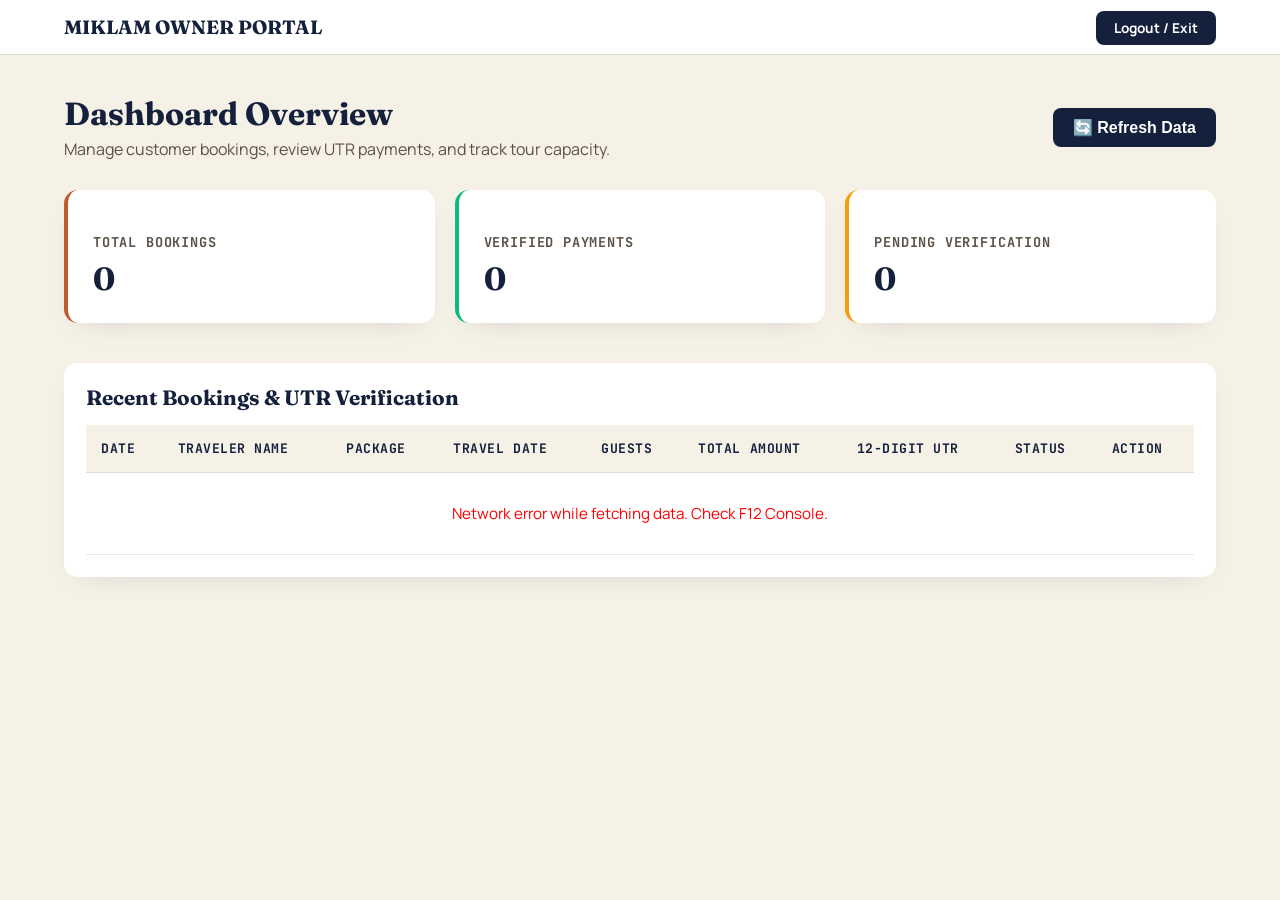
<file: owner.html>
<!DOCTYPE html>
<html lang="en">
<head>
    <meta charset="UTF-8">
    <meta name="viewport" content="width=device-width, initial-scale=1.0">
    <title>Owner Dashboard - MIKLAM Tours</title>
    <style>
        @import url('https://fonts.googleapis.com/css2?family=Fraunces:opsz,wght@9..144,600;9..144,700&family=Manrope:wght@400;500;600;700;800&family=JetBrains+Mono:wght@400;500;600&display=swap');

        :root {
            --primary-blue: #14203C;
            --accent-orange: #C1592E;
            --navy-deep: #0C1526;
            --gold: #D9A441;
            --bg-light: #F6F1E6;
            --ink-soft: #5B5148;
            --line: rgba(20, 32, 60, 0.1);
            --font-display: 'Fraunces', Georgia, serif;
            --font-body: 'Manrope', system-ui, sans-serif;
            --font-mono: 'JetBrains Mono', 'Courier New', monospace;
        }

        .dashboard-container { max-width: 1200px; margin: 40px auto; padding: 0 5%; }
        .dashboard-header { display: flex; justify-content: space-between; align-items: center; margin-bottom: 30px; flex-wrap: wrap; gap: 15px; }
        .dashboard-header h1 { font-family: var(--font-display); }
        .stats-grid { display: grid; grid-template-columns: repeat(auto-fit, minmax(220px, 1fr)); gap: 20px; margin-bottom: 40px; }
        .stat-card { background: #ffffff; padding: 25px; border-radius: 14px; box-shadow: 0 10px 26px -18px rgba(20,32,60,0.25); border-left: 4px solid var(--accent-orange); }
        .stat-card h4 { color: var(--ink-soft); font-size: 0.85rem; margin-bottom: 8px; font-family: var(--font-mono); text-transform: uppercase; letter-spacing: 0.06em; }
        .stat-card h2 { color: var(--primary-blue); font-size: 2rem; margin: 0; font-family: var(--font-display); }
        .table-wrapper { background: #ffffff; border-radius: 14px; box-shadow: 0 10px 30px -18px rgba(20,32,60,0.2); overflow-x: auto; padding: 22px; }
        table { width: 100%; border-collapse: collapse; text-align: left; font-size: 0.95rem; }
        th, td { padding: 15px; border-bottom: 1px solid var(--line); }
        th { background-color: var(--bg-light); color: var(--primary-blue); font-weight: 700; font-size: 0.82rem; text-transform: uppercase; letter-spacing: 0.04em; font-family: var(--font-mono); }
        td code { font-family: var(--font-mono); }
        .badge-pending { background: rgba(217,164,65,0.18); color: #A5741F; padding: 5px 12px; border-radius: 20px; font-size: 0.8rem; font-weight: 700; }
        .badge-verified { background: rgba(14,138,95,0.1); color: #0E8A5F; padding: 5px 12px; border-radius: 20px; font-size: 0.8rem; font-weight: 700; }
        .action-btn { background: var(--primary-blue); color: white; border: none; padding: 7px 14px; border-radius: 8px; cursor: pointer; font-size: 0.85rem; font-weight: 700; transition: background 0.2s ease; }
        .action-btn:hover { background: var(--accent-orange); }
        .action-btn:disabled { opacity: 0.6; cursor: not-allowed; }

        @media (max-width: 768px) {
            .dashboard-container { padding: 0 5%; margin: 24px auto; }
            .dashboard-header h1 { font-size: 1.5rem; }
            .dashboard-header p { font-size: 0.9rem; }
            .stats-grid { gap: 14px; margin-bottom: 28px; }
            .stat-card { padding: 18px; }
            .stat-card h2 { font-size: 1.5rem; }
            .table-wrapper { padding: 14px; -webkit-overflow-scrolling: touch; }
            table { font-size: 0.82rem; }
            th, td { padding: 10px; }
        }

        /* Toast notifications */
        #toastContainer {
            position: fixed; top: 20px; right: 20px; z-index: 9999;
            display: flex; flex-direction: column; gap: 10px; max-width: 340px;
        }
        .toast {
            background: #ffffff; border-left: 5px solid var(--primary-blue); border-radius: 10px;
            padding: 14px 18px; box-shadow: 0 16px 34px -10px rgba(12,21,38,0.3);
            font-size: 0.92rem; color: var(--primary-blue); animation: toastIn 0.25s ease forwards;
        }
        .toast.toast-success { border-left-color: #0E8A5F; }
        .toast.toast-error { border-left-color: #C13C2E; }
        .toast.toast-info { border-left-color: var(--primary-blue); }
        .toast.toast-hide { animation: toastOut 0.25s ease forwards; }
        @keyframes toastIn { from { opacity: 0; transform: translateX(40px); } to { opacity: 1; transform: translateX(0); } }
        @keyframes toastOut { from { opacity: 1; transform: translateX(0); } to { opacity: 0; transform: translateX(40px); } }

        /* Confirm modal */
        .modal-overlay {
            position: fixed; inset: 0; background: rgba(15, 23, 42, 0.55); z-index: 9998;
            display: flex; align-items: center; justify-content: center; padding: 20px;
            animation: overlayIn 0.2s ease forwards;
        }
        @keyframes overlayIn { from { opacity: 0; } to { opacity: 1; } }
        .modal-card {
            background: #ffffff; border-radius: 16px; padding: 28px; max-width: 400px; width: 100%;
            box-shadow: 0 20px 50px rgba(0,0,0,0.25); animation: modalIn 0.2s ease forwards;
        }
        @keyframes modalIn { from { opacity: 0; transform: scale(0.95) translateY(10px); } to { opacity: 1; transform: scale(1) translateY(0); } }
        .modal-card p { color: #1F2937; font-size: 1rem; margin-bottom: 22px; line-height: 1.5; }
        .modal-actions { display: flex; gap: 10px; justify-content: flex-end; }
        .modal-btn { padding: 10px 20px; border-radius: 8px; font-weight: 600; font-size: 0.9rem; cursor: pointer; border: none; }
        .modal-btn-cancel { background: var(--bg-light); color: var(--primary-blue); }
        .modal-btn-confirm { background: var(--accent-orange); color: #ffffff; }
        .modal-btn-confirm:hover { background: #9E4623; }
    </style>
</head>
<body style="background-color: var(--bg-light); font-family: var(--font-body); margin: 0; padding: 0;">

    <!-- Header -->
    <header style="background: #ffffff; padding: 15px 5%; display: flex; justify-content: space-between; align-items: center; box-shadow: 0 1px 0 var(--line);">
        <div class="logo" style="font-weight: 700; color: var(--primary-blue); font-size: 1.2rem; font-family: var(--font-display);">MIKLAM OWNER PORTAL</div>
        <nav>
            <a href="index.html" class="action-btn" style="text-decoration: none; padding: 8px 18px;">Logout / Exit</a>
        </nav>
    </header>

    <!-- Main Dashboard Content -->
    <div class="dashboard-container">

        <div class="dashboard-header">
            <div>
                <h1 style="color: var(--primary-blue); font-size: 2rem; margin: 0 0 5px 0;">Dashboard Overview</h1>
                <p style="color: var(--ink-soft); margin: 0;">Manage customer bookings, review UTR payments, and track tour capacity.</p>
            </div>
            <button onclick="fetchBookings()" class="action-btn" style="padding: 10px 20px; font-size: 1rem;">🔄 Refresh Data</button>
        </div>

        <!-- Quick Stats Cards -->
        <div class="stats-grid">
            <div class="stat-card">
                <h4>Total Bookings</h4>
                <h2 id="totalBookingsCount">0</h2>
            </div>
            <div class="stat-card" style="border-left-color: #10B981;">
                <h4>Verified Payments</h4>
                <h2 id="verifiedBookingsCount">0</h2>
            </div>
            <div class="stat-card" style="border-left-color: #f59e0b;">
                <h4>Pending Verification</h4>
                <h2 id="pendingBookingsCount">0</h2>
            </div>
        </div>

        <!-- Bookings Management Table -->
        <div class="table-wrapper">
            <h3 style="color: var(--primary-blue); margin-bottom: 15px; margin-top: 0; font-size: 1.3rem; font-family: var(--font-display);">Recent Bookings & UTR Verification</h3>
            <table id="bookingsTable">
                <thead>
                    <tr>
                        <th>Date</th>
                        <th>Traveler Name</th>
                        <th>Package</th>
                        <th>Travel Date</th>
                        <th>Guests</th>
                        <th>Total Amount</th>
                        <th>12-Digit UTR</th>
                        <th>Status</th>
                        <th>Action</th>
                    </tr>
                </thead>
                <tbody id="bookingsTableBody">
                    <tr>
                        <td colspan="9" style="text-align: center; color: #64748b; padding: 30px;">Loading bookings from Google Sheet...</td>
                    </tr>
                </tbody>
            </table>
        </div>

    </div>

    <!-- Script to Fetch and Render Bookings -->
    <script>
    const scriptURL = 'https://script.google.com/macros/s/AKfycbzsXF0LzzftL8dn4tCa9gjdewGSx4OjWBS-JiWc7j3gqpWo458emEXjhM1dnXDAsbZ_IQ/exec';

    // 🔒 Must exactly match the OWNER_SECRET value set in Apps Script > Project Settings > Script Properties.
    // NOTE: this is a basic deterrent, not real security — anyone viewing this page's source can read it.
    // Put a real login (e.g. Google Sign-In restricted to your email) in front of owner.html for real protection.
    const OWNER_SECRET = "miklam2026";

    let cachedBookings = [];

    // Toast + confirm modal helpers (self-contained, since owner.html doesn't load script.js)
    function ensureToastContainer() {
        let container = document.getElementById('toastContainer');
        if (!container) {
            container = document.createElement('div');
            container.id = 'toastContainer';
            document.body.appendChild(container);
        }
        return container;
    }

    function showToast(message, type = 'info', duration = 3500) {
        const container = ensureToastContainer();
        const toast = document.createElement('div');
        toast.className = `toast toast-${type}`;
        toast.textContent = message;
        container.appendChild(toast);

        setTimeout(() => {
            toast.classList.add('toast-hide');
            setTimeout(() => toast.remove(), 250);
        }, duration);
    }

    function showConfirm(message) {
        return new Promise((resolve) => {
            const overlay = document.createElement('div');
            overlay.className = 'modal-overlay';
            overlay.innerHTML = `
                <div class="modal-card">
                    <p>${message}</p>
                    <div class="modal-actions">
                        <button class="modal-btn modal-btn-cancel">Cancel</button>
                        <button class="modal-btn modal-btn-confirm">Confirm</button>
                    </div>
                </div>
            `;
            document.body.appendChild(overlay);

            const cleanup = (result) => {
                overlay.remove();
                resolve(result);
            };

            overlay.querySelector('.modal-btn-cancel').onclick = () => cleanup(false);
            overlay.querySelector('.modal-btn-confirm').onclick = () => cleanup(true);
            overlay.onclick = (e) => { if (e.target === overlay) cleanup(false); };
        });
    }

    async function fetchBookings() {
        console.log("Fetching live bookings...");
        const tbody = document.getElementById('bookingsTableBody');
        tbody.innerHTML = `<tr><td colspan="9" style="text-align: center; color: #64748b; padding: 30px;">Fetching live data...</td></tr>`;

        try {
            const response = await fetch(scriptURL + "?action=getBookings");
            const data = await response.json();

            if (data.status === "success" && data.bookings) {
                cachedBookings = data.bookings;
                renderTable(data.bookings);
            } else {
                tbody.innerHTML = `<tr><td colspan="9" style="text-align: center; color: red; padding: 30px;">Failed to load bookings. Check Sheet name or script URL.</td></tr>`;
            }
        } catch (error) {
            console.error("Error fetching bookings:", error);
            tbody.innerHTML = `<tr><td colspan="9" style="text-align: center; color: red; padding: 30px;">Network error while fetching data. Check F12 Console.</td></tr>`;
        }
    }

    function renderTable(bookings) {
        const tbody = document.getElementById('bookingsTableBody');
        tbody.innerHTML = '';

        let totalCount = bookings.length;
        let verifiedCount = 0;
        let pendingCount = 0;

        if (totalCount === 0) {
            tbody.innerHTML = `<tr><td colspan="9" style="text-align: center; color: #64748b; padding: 30px;">No bookings found in the database yet.</td></tr>`;
            return;
        }

        bookings.forEach((b, index) => {
            const isVerified = (b.status === "Verified / Paid" || b.status === "Confirmed");

            if (isVerified) {
                verifiedCount++;
            } else {
                pendingCount++;
            }

            const statusBadge = isVerified
                ? `<span class="badge-verified">Verified</span>`
                : `<span class="badge-pending">Pending</span>`;

            const actionButton = !isVerified
                ? `<button class="action-btn" id="verifyBtn-${index}" onclick="verifyBooking(${index})">Verify</button>`
                : `<span style="color: #10B981; font-weight: 600; font-size: 0.85rem;">Done ✔️</span>`;

            tbody.innerHTML += `
                <tr>
                    <td>${b.date || 'N/A'}</td>
                    <td><strong>${b.name}</strong><br><small style="color:#64748b">${b.phone || ''}</small></td>
                    <td>${b.package}</td>
                    <td>${b.travelDate}</td>
                    <td>${b.guests}</td>
                    <td><strong>${b.total}</strong></td>
                    <td><code>${b.utr}</code></td>
                    <td>${statusBadge}</td>
                    <td>${actionButton}</td>
                </tr>
            `;
        });

        document.getElementById('totalBookingsCount').textContent = totalCount;
        document.getElementById('verifiedBookingsCount').textContent = verifiedCount;
        document.getElementById('pendingBookingsCount').textContent = pendingCount;
    }

    async function verifyBooking(index) {
        const booking = cachedBookings[index];

        if (!(await showConfirm(`Are you sure you want to verify payment for ${booking.name}? This will update the database and send a confirmation WhatsApp.`))) {
            return;
        }

        const targetRow = booking.rowindex || booking.rowIndex || (index + 2);
        const verifyUrl = `${scriptURL}?action=verifyBooking&rowIndex=${targetRow}&phone=${encodeURIComponent(booking.phone || '')}&name=${encodeURIComponent(booking.name || '')}&email=${encodeURIComponent(booking.email || '')}&package=${encodeURIComponent(booking.package || '')}&secret=${encodeURIComponent(OWNER_SECRET)}`;

        console.log("Calling verify URL:", verifyUrl);

        // Disable the button while the request is in flight, so it can't be double-clicked
        const btn = document.getElementById(`verifyBtn-${index}`);
        if (btn) {
            btn.disabled = true;
            btn.textContent = "Verifying...";
        }

        try {
            const response = await fetch(verifyUrl);
            const data = await response.json();

            if (data.status === "success") {
                showToast("Verified! " + data.message, "success");
                fetchBookings(); // refresh table to show new status
            } else {
                showToast("Verification failed: " + data.message, "error");
                console.error("Verify failed response:", data);
                if (btn) {
                    btn.disabled = false;
                    btn.textContent = "Verify";
                }
            }
        } catch (error) {
            console.error("Error verifying booking:", error);
            showToast("Network error while verifying. Check the browser console (F12) for details.", "error");
            if (btn) {
                btn.disabled = false;
                btn.textContent = "Verify";
            }
        }
    }

    // Execute immediately on script load
    fetchBookings();
    </script>
</body>
</html>
</file>
